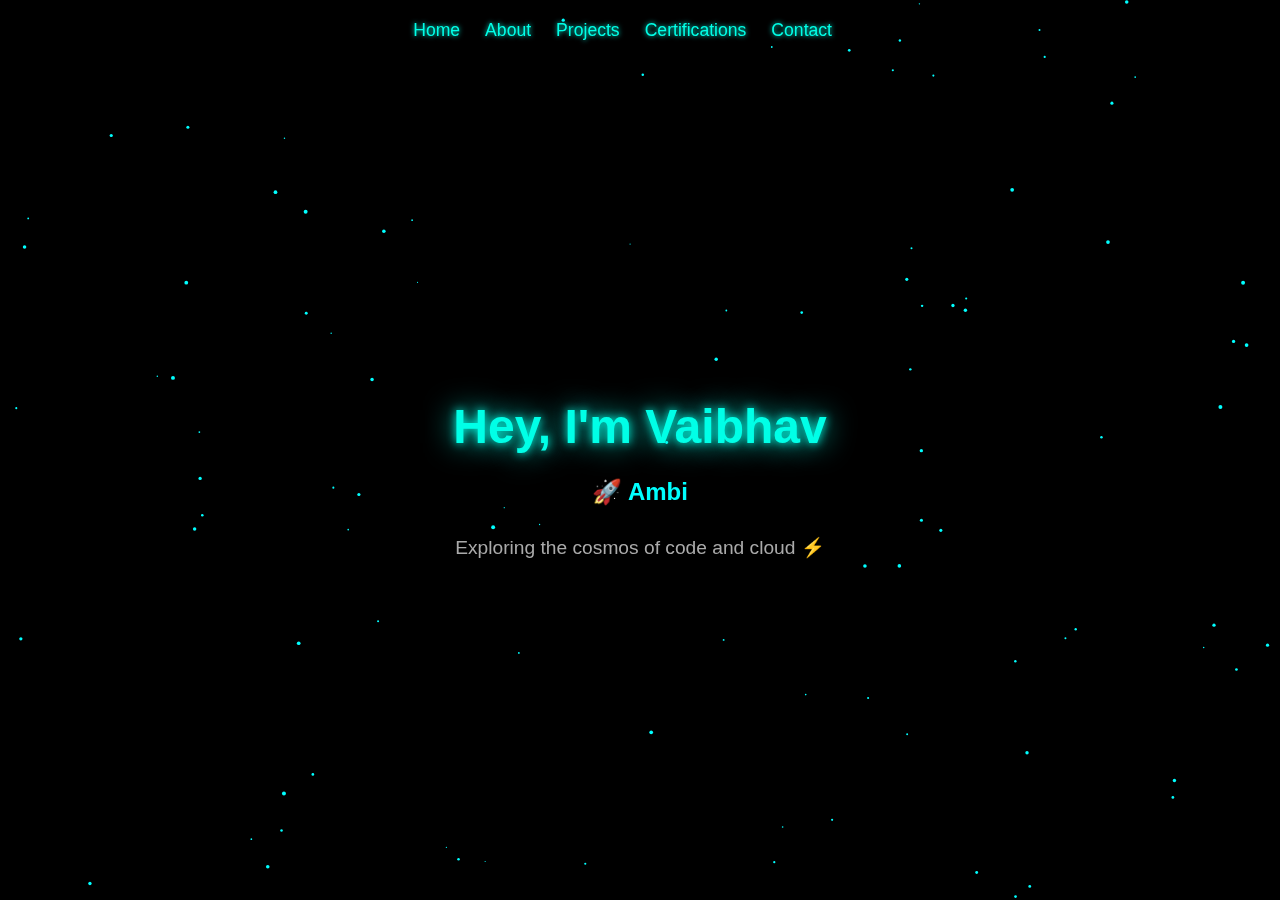
<file: index.html>
<!DOCTYPE html>
<html lang="en">
<head>
  <meta charset="UTF-8">
  <meta name="viewport" content="width=device-width, initial-scale=1">
  <title>Vaibhav | SpaceTech Portfolio 🚀</title>
  <link rel="stylesheet" href="style.css">

  <script src="js/gsap.min.js"></script>
  <script src="js/particles.min.js"></script>
  <script src="js/main.js" defer></script>
</head>
<body>

  <!-- Animated Particle Background -->
  <div id="particles-js"></div>
  <canvas id="starfield"></canvas>

  <!-- Landing Content -->
  <div class="hero">
        
    <h1 class="glow">Hey, I'm Vaibhav</h1>
    <h2 class="tagline">CSE Student 🚀 | AI & Ethical Hacking Enthusiast</h2>
    <p>Exploring the cosmos of code and cloud ⚡</p>
  </div>

</body>
<nav>
  <a href="Home.html">Home</a>
  <a href="about.html">About</a>
  <a href="projects.html">Projects</a>
  <a href="certifications.html">Certifications</a>
  <a href="contact.html">Contact</a>
</nav>


</html>
</file>
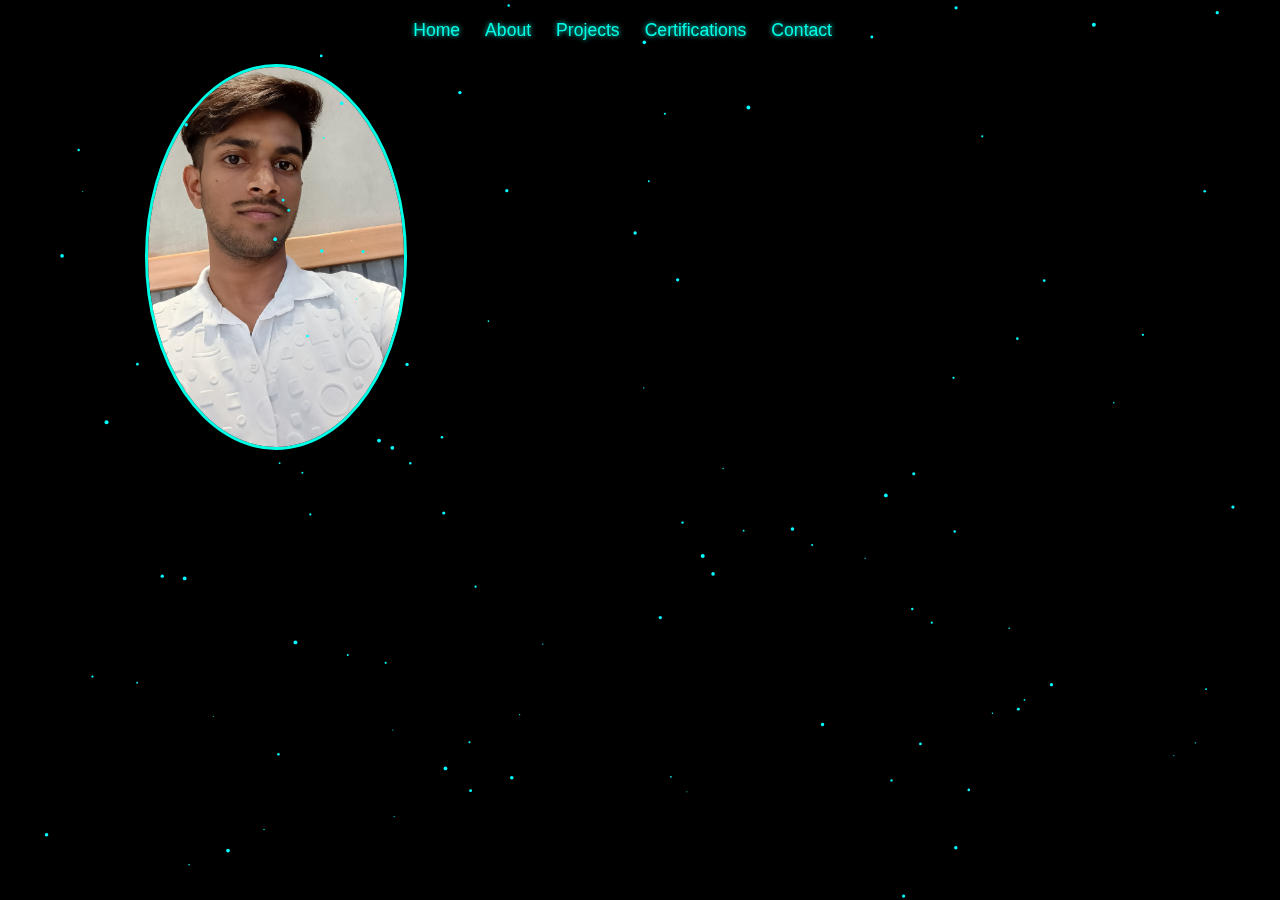
<file: about.html>
<!DOCTYPE html>
<html lang="en">
<head>
  <meta charset="UTF-8">
  <meta name="viewport" content="width=device-width, initial-scale=1">
  <title>About - Vaibhav 🚀</title>
  <link rel="stylesheet" href="style.css">
  <script src="js/gsap.min.js"></script>
  <script src="js/particles.min.js"></script>
  <script src="js/main.js" defer></script>
</head>
<body>
  <div id="particles-js"></div>
  <canvas id="starfield"></canvas>

  <div id="particles-js"></div>

  <div class="hero-about">
  <img src="images\IMG20250504121842.jpg" alt="Vaibhav" class="profile-pic">
  <div class="intro-text">
    <h1 class="glow"> Hi, I'm Vaibhav</h1>
    <p>🚀 I am a Second-year Computer Science student on a mission to turn curiosity into cutting-edge tech. Over the past year, I've explored AI, Machine Learning, Cybersecurity, and Data Science, building projects that sharpen both skill and vision.</p>
    <p>💻 From creating my personal portfolio to developing a College Library web app, I thrive on solving complex problems and making technology impactful.</p>
    <p>🌌 Inspired by innovators like Elon Musk & Stephen Hawking, I aim to craft solutions that push boundaries and challenge norms.</p>
  </div>
</div>
</body>
<nav>
  <a href="home.html">Home</a>
  <a href="about.html">About</a>
  <a href="projects.html">Projects</a>
  <a href="certifications.html">Certifications</a>
  <a href="contact.html">Contact</a>
</nav>

</html>
</file>
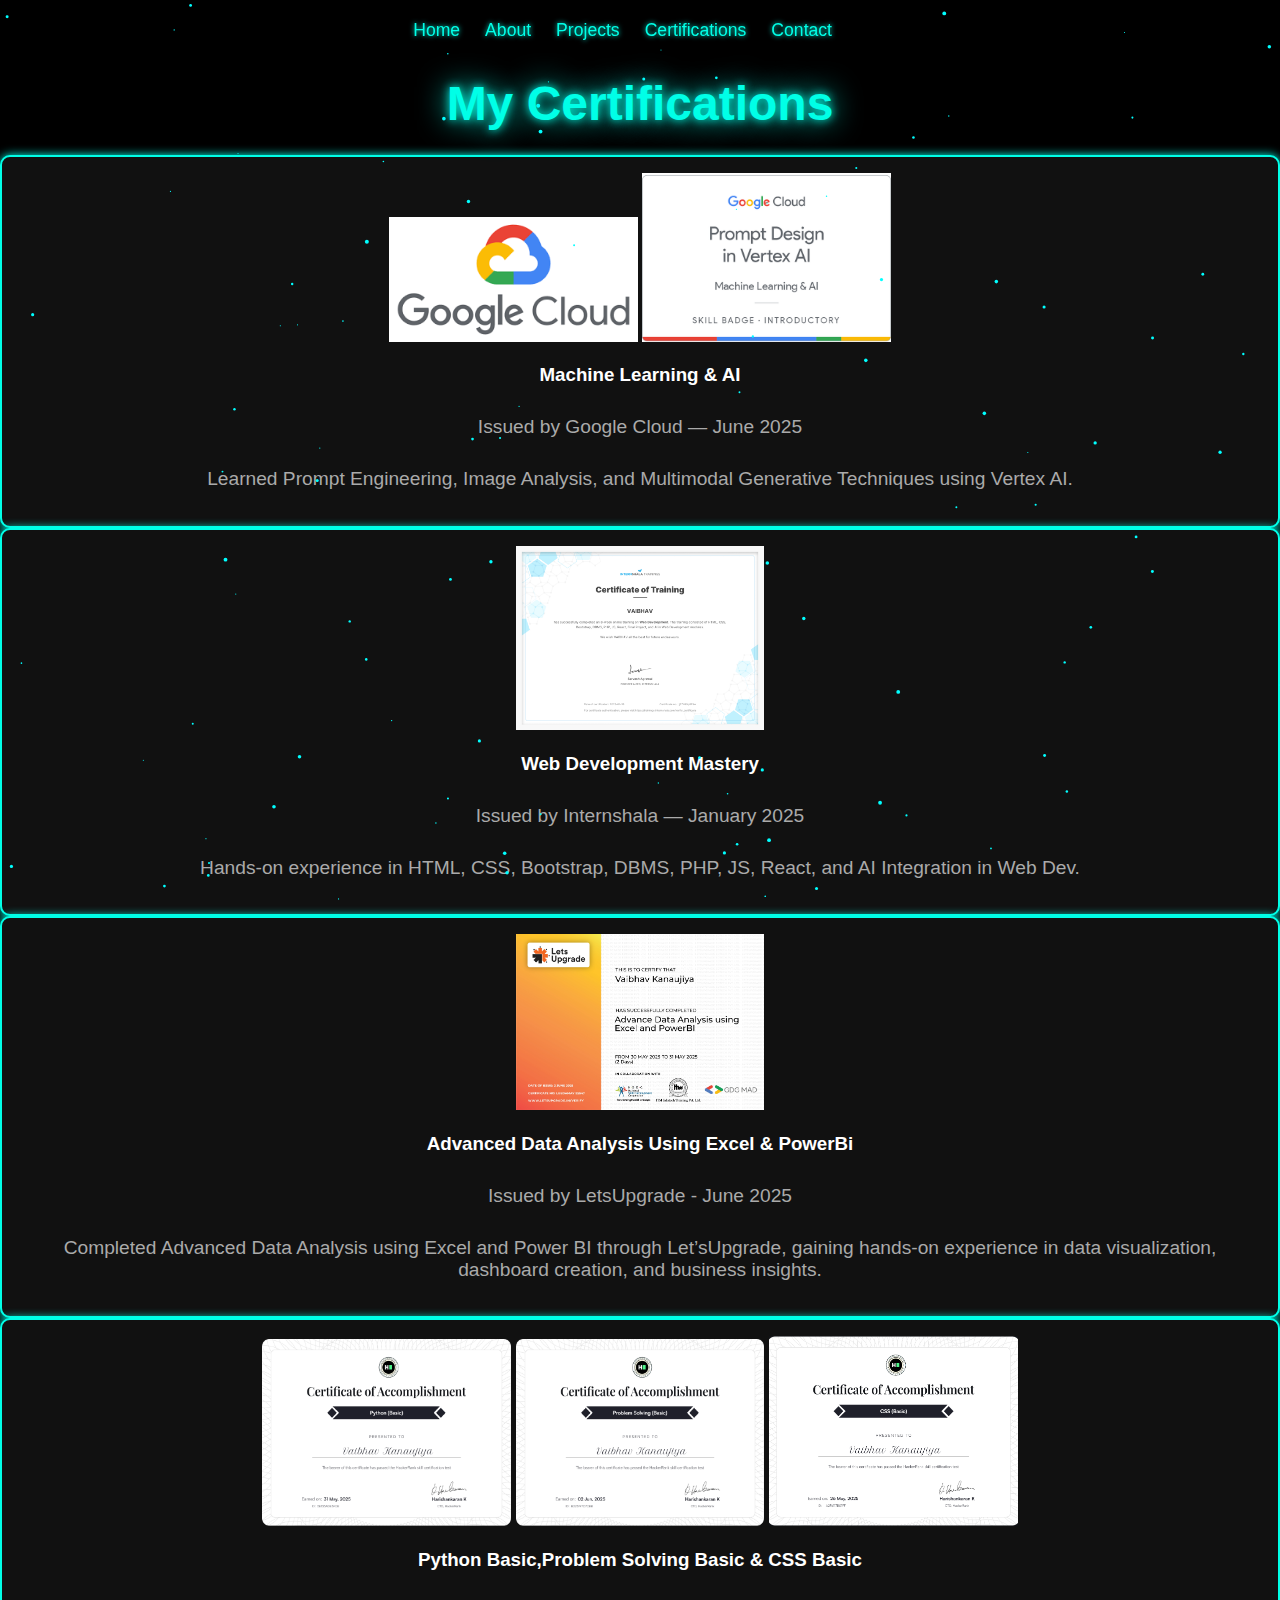
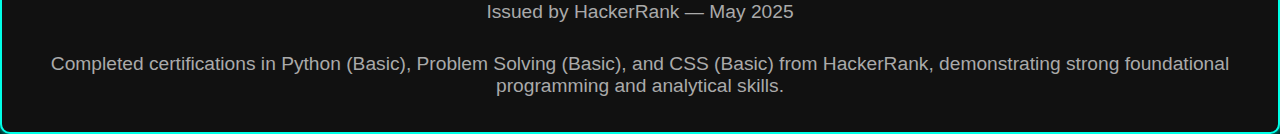
<file: certifications.html>
<!DOCTYPE html>
<html lang="en">
<head>
  <meta charset="UTF-8">
  <meta name="viewport" content="width=device-width, initial-scale=1">
  <title>My Certifications</title>
  <link rel="stylesheet" href="style.css">
  <script src="js/gsap.min.js"></script>
  <script src="js/particles.min.js"></script>
  <script src="js/main.js" defer></script>
</head>

<body>
  <div id="particles-js"></div>
  <canvas id="starfield"></canvas>

  <nav>
    <a href="index.html">Home</a>
    <a href="about.html">About</a>
    <a href="projects.html">Projects</a>
    <a href="certifications.html">Certifications</a>
    <a href="contact.html">Contact</a>
  </nav>

  <section class="cert-section">
  <h1 class="glow">My Certifications</h1>

  <div class="cert-container">

    <div class="cert-card">
      <img src="images/google cloud logo.png" alt="Google Cloud Logo" />
      <img src="images/image.png" alt="Google Certificate Badge" />
      <h3>Machine Learning & AI</h3>
      <p>Issued by Google Cloud — June 2025</p>
      <p>Learned Prompt Engineering, Image Analysis, and Multimodal Generative Techniques using Vertex AI.</p>
    </div>

    <div class="cert-card">
      <img src="images/MY Web Development Certificate - Copy.png" alt="Internshala Certificate" />
      <h3>Web Development Mastery</h3>
      <p>Issued by Internshala — January 2025</p>
      <p>Hands-on experience in HTML, CSS, Bootstrap, DBMS, PHP, JS, React, and AI Integration in Web Dev.</p>
    </div>

    <div class="cert-card">
      <img src="images/Advanced Data Analysis Using Excel and PowerBi_page-0001.jpg" alt="Data Analysis Certifiacte" />
      <h3>Advanced Data Analysis Using Excel & PowerBi</h3>
      <p>Issued by LetsUpgrade - June 2025</p>
      <p>Completed Advanced Data Analysis using Excel and Power BI through Let’sUpgrade, gaining hands-on experience in data visualization, dashboard creation, and business insights.  </p>
    </div>

    <div class="cert-card">
      <img src="images/Python Basic.png" alt="Python Basic,Problem Solving Basic,CSS Basic" />
      <img src="images/Problem Solving Basic.png" alt="Python Basic,Problem Solving Basic,CSS Basic" />
      <img src="images/CSS Basic.png" alt="Python Basic,Problem Solving Basic,CSS Basic" />
      <h3>Python Basic,Problem Solving Basic & CSS Basic</h3>
      <p>Issued by HackerRank — May 2025</p>
      <p>Completed certifications in Python (Basic), Problem Solving (Basic), and CSS (Basic) from HackerRank, demonstrating strong foundational programming and analytical skills.</p>
    </div>

  </div>
</section>

</body>
</html>
</file>
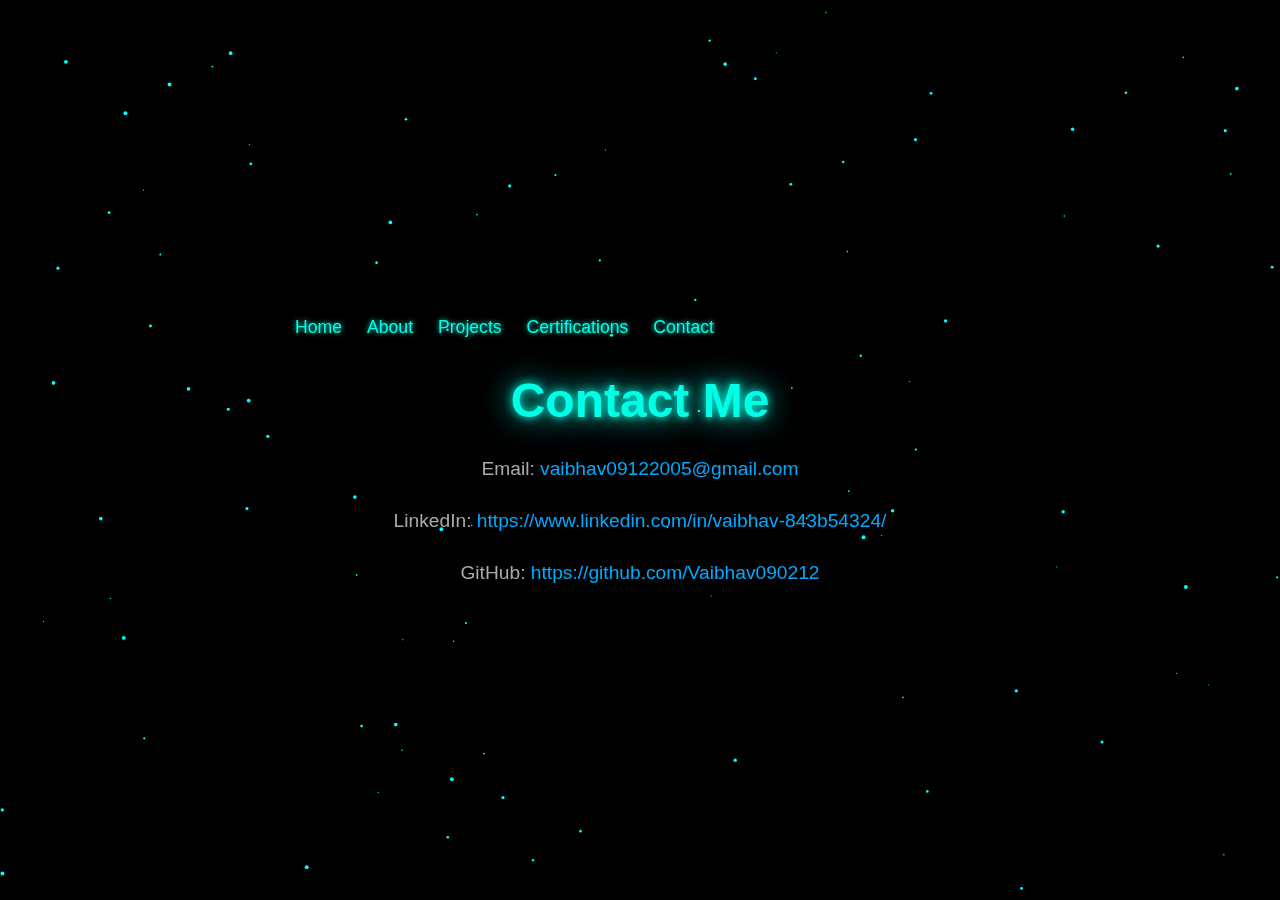
<file: contact.html>
<!DOCTYPE html>
<html lang="en">
<head>
  <meta charset="UTF-8">
  <meta name="viewport" content="width=device-width, initial-scale=1">
  <title>Contact Me</title>
  <link rel="stylesheet" href="style.css">
  <script src="js/gsap.min.js"></script>
  <script src="js/particles.min.js"></script>
  <script src="js/main.js" defer></script>
</head>
<body>

  <div id="particles-js"></div>
  <div class="hero">

    <nav>
  <a href="index.html">Home</a>
  <a href="about.html">About</a>
  <a href="projects.html">Projects</a>
  <a href="certifications.html">Certifications</a>
  <a href="contact.html">Contact</a>
</nav>
    
    <h1 class="glow">Contact Me</h1>
  <p>Email: <a href="mailto:vaibhav09122005@gmail.com" class="contact-link">vaibhav09122005@gmail.com</a></p>

<p>LinkedIn: <a href="https://www.linkedin.com/in/vaibhav-843b54324/" class="contact-link" target="_blank">https://www.linkedin.com/in/vaibhav-843b54324/</a></p>

<p>GitHub: <a href="https://github.com/Vaibhav090212" class="contact-link" target="_blank">https://github.com/Vaibhav090212</a></p>

</section>

  </div>
  <div id="particles-js"></div>
  <canvas id="starfield"></canvas>
</body>

</html>
</file>
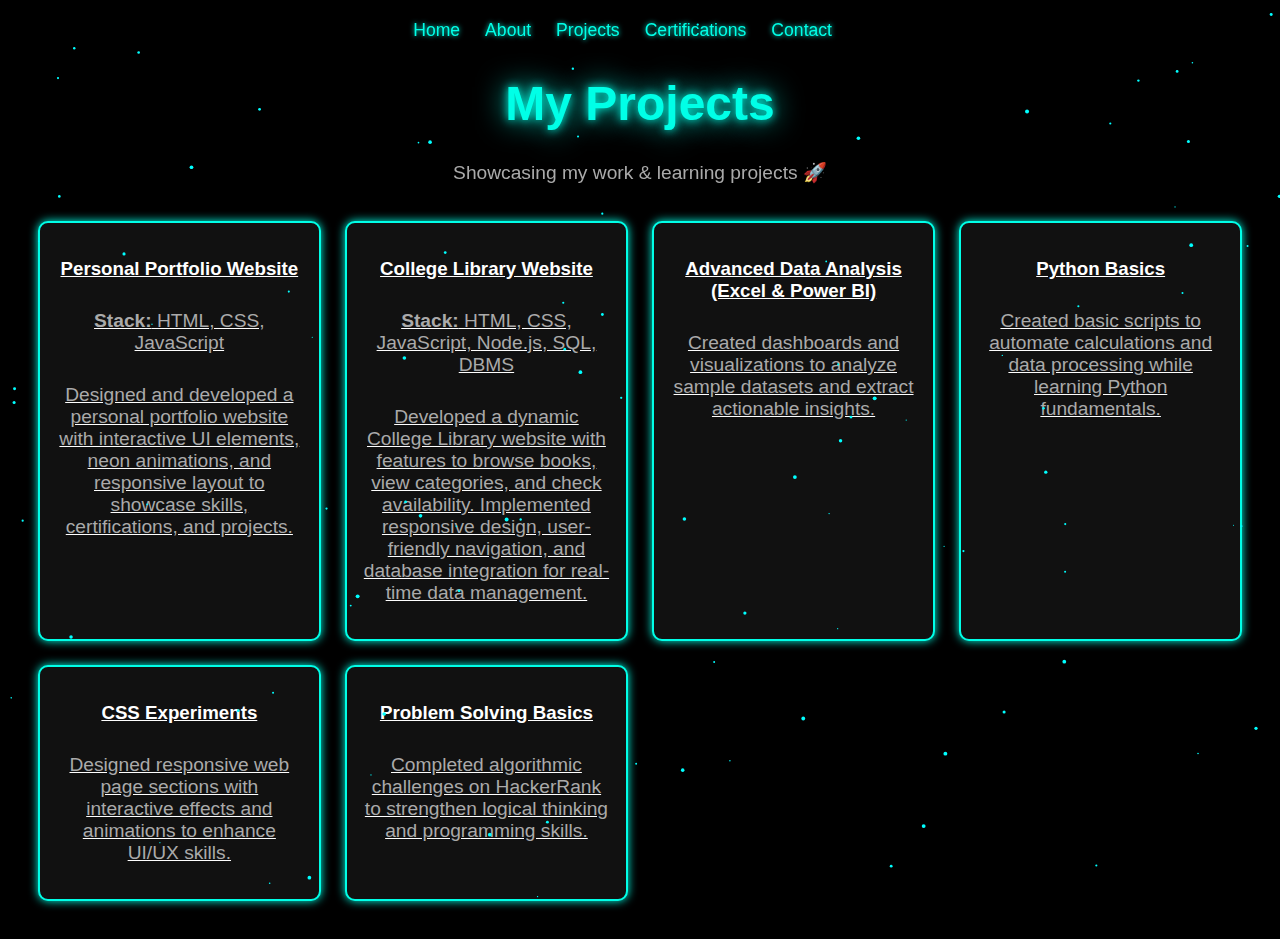
<file: projects.html>
<!DOCTYPE html>
<html lang="en">
<head>
  <meta charset="UTF-8">
  <meta name="viewport" content="width=device-width, initial-scale=1">
  <title>My Projects</title>
  <link rel="stylesheet" href="style.css">
  <script src="js/gsap.min.js"></script>
  <script src="js/particles.min.js"></script>
  <script src="js/main.js" defer></script>
</head>
<body>

  <!-- Particle & Starfield Background -->
  <div id="particles-js"></div>
  <canvas id="starfield"></canvas>

  <!-- Hero Section -->
  <div class="hero1">
    <h1 class="glow">My Projects</h1>
    <p>Showcasing my work & learning projects 🚀</p>
  </div>

  <!-- Projects Container -->
    <div class="cert-grid">

      <!-- Portfolio Project -->
      <a href="https://vaibhav090212.github.io/My-Portfolio-Website/index.html" target="_blank" class="cert-card">
        <h3>Personal Portfolio Website</h3>
        <p><strong>Stack:</strong> HTML, CSS, JavaScript</p>
        <p>Designed and developed a personal portfolio website with interactive UI elements, neon animations, and responsive layout to showcase skills, certifications, and projects.</p>
      </a>

      <!-- College Library Project -->
      <a href="http://127.0.0.1:5501/Home.HTML" target="_blank" class="cert-card">
        <h3>College Library Website</h3>
        <p><strong>Stack:</strong> HTML, CSS, JavaScript, Node.js, SQL, DBMS</p>
<p>Developed a dynamic College Library website with features to browse books, view categories, and check availability. Implemented responsive design, user-friendly navigation, and database integration for real-time data management.</p>


      <!-- Mini Project 4 -->
      <a href="https://github.com/yourusername/excel-powerbi-analysis" target="_blank" class="cert-card">
        <h3>Advanced Data Analysis (Excel & Power BI)</h3>
        <p>Created dashboards and visualizations to analyze sample datasets and extract actionable insights.</p>
      </a>

      <!-- Mini Project 1 -->
      <a href="https://github.com/yourusername/python-basics" target="_blank" class="cert-card">
        <h3>Python Basics</h3>
        <p>Created basic scripts to automate calculations and data processing while learning Python fundamentals.</p>
      </a>

      <!-- Mini Project 2 -->
      <a href="https://github.com/yourusername/css-experiments" target="_blank" class="cert-card">
        <h3>CSS Experiments</h3>
        <p>Designed responsive web page sections with interactive effects and animations to enhance UI/UX skills.</p>
      </a>

      <!-- Mini Project 3 -->
      <a href="https://github.com/yourusername/problem-solving-basic" target="_blank" class="cert-card">
        <h3>Problem Solving Basics</h3>
        <p>Completed algorithmic challenges on HackerRank to strengthen logical thinking and programming skills.</p>
      </a>
    </div>
  </div>
</body>

<!-- Navigation -->
<nav>
  <a href="index.html">Home</a>
  <a href="about.html">About</a>
  <a href="projects.html">Projects</a>
  <a href="certifications.html">Certifications</a>
  <a href="contact.html">Contact</a>
</nav>

</html>
</file>
<file: style.css>
body, html {
  margin: 0;
  padding: 0;
  height: auto;        /* allow page height to expand */
  min-height: 100%;    /* at least full viewport */
  background:black;
  color: #0ff;
  font-family: 'Orbitron', sans-serif;
  overflow-x: hidden;  /* horizontal scroll hidden */
  overflow-y: auto;    /* vertical scroll enabled */
  scroll-behavior: smooth;
}


canvas#starfield {
  position: fixed;
  top: 0; 
  left: 0;
  width: 100vw;
  height: 100vh;
  z-index: 0;
  pointer-events: none; /* FIX: allow clicks through canvas */
}


.neon {
  color: #00ffe7;
  font-size: 3rem;
  text-shadow: 0 0 5px #0ff, 0 0 15px #0ff, 0 0 25px #0ff;
  font-family: 'Orbitron', sans-serif;
}

.hero {
  position: absolute;
  top: 50%;
  left: 50%;
  transform: translate(-50%, -50%);
  text-align: center;
}

.glow {
  font-size: 3rem;
  color: #00ffe7;
  text-shadow: 0 0 10px #00ffe7, 0 0 30px #00ffe7;
}


@media (max-width: 768px) {
  .tagline {
    font-size: 1rem;
    white-space: normal;
    border: none;
    animation: none; /* disable typing */
    width: auto;     /* ensure text becomes visible */
  }
}


p {
  font-size: 1.2rem;
  margin-top: 30px;
  color: #aaa;
}

/* Particle canvas */
#particles-js {
  position: fixed;
  top: 0;
  left: 0;
  width: 100%;
  height: 100%;
  z-index: 0;
  pointer-events: none;
}
/* Cursor blinking */
.tagline::after {
  animation: blink 1s steps(2, start) infinite;
}

@keyframes typing {
  from { width: 0; }
  to { width: 100%; }
}

@keyframes blink-caret {
  from, to { border-color: transparent; }
  50% { border-color: #0ff; }
}

nav {
  position: absolute;
  right: 35%;
  top: 20px;
  display: flex;
  gap: 25px;
  z-index: 2;
}

nav a {
  color: #00ffe7;
  text-decoration: none;
  font-size: 1.1rem;
  text-shadow: 0 0 5px #00ffe7;
  transition: color 0.3s ease;
}

nav a:hover {
  color: #fff;
}






.hero-about {
  display: flex;
  align-items: flex-start;
  justify-content: center;
  flex-wrap: wrap;
  gap: 2rem;
  margin-top: 2rem;
  text-align: center;
  max-height: 100vh;    /* ensure it never exceeds viewport */
  overflow: hidden;     /* cut off excess */


}

/* Profile Image Neon Pulse + Hover */
.profile-pic {
  width: 360px;
  height: 380px;
  border-radius: 50%;
  border: 3px solid #00ffe7;
  object-fit: cover;
  animation: neonPulse 2.5s infinite alternate;
  transition: transform 0.4s ease, box-shadow 0.4s ease;
  margin-top: 2rem;
}

.profile-pic:hover {
  transform: scale(1.08);
  box-shadow: 0 0 40px #00ffe7, 0 0 60px #00ffe7, 0 0 80px #00ffe7;
}

@keyframes neonPulse {
  0% {
    box-shadow: 0 0 20px #00ffe7, 0 0 35px #00ffe7, 0 0 50px #00ffe7;
    transform: scale(1);
  }
  50% {
    box-shadow: 0 0 25px #00ffe7, 0 0 45px #00ffe7, 0 0 65px #00ffe7;
    transform: scale(1.03);
  }
  100% {
    box-shadow: 0 0 20px #00ffe7, 0 0 35px #00ffe7, 0 0 50px #00ffe7;
    transform: scale(1);
  }
}

/* Intro Text Styling */
.intro-text {
  max-width: 600px;
  opacity: 0;
  animation: textFadeIn 1.5s forwards;
  margin-right: 6rem;
}

.intro-text p {
  font-size: 1.2rem;
  color: #ccc;
  margin: 0.8rem 0;
  line-height: 1.5;
}

/* Glowing Heading */
.intro-text h1.glow {
  font-size: 3rem;
  color: #00ffe7;
  text-shadow: 0 0 10px #00ffe7, 0 0 30px #00ffe7;
  opacity: 0;
  animation: textFadeIn 1.5s forwards;
}

/* Fade-In Animations with Delay for Paragraphs */
.fade-in {
  opacity: 0;
  animation: textFadeIn 1.5s forwards;
}

.fade-in.delay-1 {
  animation-delay: 0.5s;
}

.fade-in.delay-2 {
  animation-delay: 1s;
}

/* Keyframes */
@keyframes textFadeIn {
  from { opacity: 0; transform: translateY(15px); }
  to { opacity: 1; transform: translateY(0); }
}









/* ===========================================================
   ✅ PROJECTS SECTION
   =========================================================== */

.projects-grid-container {
  max-width: 1200px;
  margin: 2rem auto;
  padding: 1rem;
  position: relative;
  z-index: 2; /* content above background */
}

.hero1 {
  position: sticky; 
  text-align: center;
}

.projects-grid {
  display: grid;
  grid-template-columns: repeat(auto-fit, minmax(280px, 1fr));
  gap: 1.5rem;
  margin: 1rem 0;
}

.project-card {
  background: #111;
  border: 2px solid #00ffe7;
  border-radius: 10px;
  padding: 1rem;
  box-shadow: 0 0 10px #00ffe7;
  transition: transform 0.3s ease, box-shadow 0.3s ease;
  text-align: center;
  color: #fff;
  text-decoration: none; /* removes underline for links */
  display: block;        /* ensures link fills card */
}

.project-card:hover {
  transform: translateY(-5px);
  box-shadow: 0 0 20px #00ffe7;
}

/* Optional: project images inside cards */
.project-card img {
  max-width: 80px;
  height: auto;
  display: block;
  margin: 0.5rem auto;
}



/* ===========================================================
   ✅ CERTIFICATIONS SECTION (Only This Part Updated)
   =========================================================== */

.cert-grid-container {
  max-width: 1200px;
  margin: 2rem auto;
  padding: 1rem;
  position: relative;
  z-index: 2; /* ensures content above background */
}

h1 {
  text-align: center;
  color: #00ffe7;
  text-shadow: 0 0 10px #00ffe7;
  margin-bottom: 1.5rem;
  margin-top: 2cm;
}

/* Scrollable Certification Section */
.cert-scrollable {
  max-height: 80vh;         /* enables internal scroll */
  overflow-y: auto;
  padding-right: 8px;       /* space for scrollbar */
}

/* Custom scrollbar for certs */
.cert-scrollable::-webkit-scrollbar {
  width: 8px;
}
.cert-scrollable::-webkit-scrollbar-track {
  background: #111;
}
.cert-scrollable::-webkit-scrollbar-thumb {
  background: #00ffe7;
  border-radius: 4px;
  box-shadow: 0 0 5px #00ffe7;
}

.cert-grid {
  display: grid;
  grid-template-columns: repeat(auto-fit, minmax(280px, 1fr));
  margin: 1cm;
  gap: 1.5rem;
}

img {
  max-width: 20%;
  height: 20%;
  display: interal-block;
  margin: auto;
}


.cert-card {
  background: #111;
  border: 2px solid #00ffe7;
  border-radius: 10px;
  padding: 1rem;
  box-shadow: 0 0 10px #00ffe7;
  transition: transform 0.3s ease, box-shadow 0.3s ease;
  text-align: center;
  color: #fff;
}

.cert-card:hover {
  transform: translateY(-5px);
  box-shadow: 0 0 20px #00ffe7;
}

/* ===========================================================
   CONTACT LINKS (Unchanged)
   =========================================================== */

.contact-link {
  color: #00aaff;
  text-decoration: none;
  transition: color 0.3s ease, text-shadow 0.3s ease;
}

.contact-link:hover {
  color: #66ccff;
  text-shadow: 0 0 10px #00ffff;
}

.contact-link:visited {
  color: #8000ff;
  text-shadow: 0 0 10px #8000ff;
}

.contact-link:active {
  color: #ff6600;
  text-shadow: 0 0 15px #ff6600;
}




/* ===========================================================
   ✅ RESPONSIVE FIXES
   =========================================================== */

@media (max-width: 1024px) {
  nav {
    right: 20%;
  }
}

@media (max-width: 768px) {
  /* Navbar stacks vertically on smaller screens */
  nav {
    position: static;
    display: flex;
    flex-wrap: wrap;
    justify-content: center;
    gap: 15px;
    background: rgba(0, 0, 0, 0.6);
    padding: 10px 0;
    text-align: center;
  }

  nav a {
    font-size: 1rem;
  }

  /* Hero text scales */
  .hero {
    position: relative;
    top: auto;
    left: auto;
    transform: none;
    padding: 80px 20px;
  }

  .glow {
    font-size: 2rem;
  }

  .tagline {
    font-size: 1rem;
    white-space: normal;
    border: none;
    animation: none; /* stop typing effect on small screens */
  }

  p {
    font-size: 1rem;
  }

  /* Profile image shrinks */
  .profile-pic {
    width: 220px;
    height: 220px;
    margin: 1rem auto;
  }

  .intro-text {
    margin: 1rem;
    text-align: center;
  }

  /* Projects and Certifications grid adjusts */
  .projects-grid, .cert-grid {
    grid-template-columns: repeat(auto-fit, minmax(200px, 1fr));
    margin: 0.5rem;
  }

  img {
    max-width: 80%;
    height: auto;
  }

  h1 {
    margin-top: 1.5rem;
    font-size: 1.8rem;
  }
}

@media (max-width: 480px) {
  nav a {
    font-size: 0.9rem;
  }

  .glow {
    font-size: 1.8rem;
  }

  .tagline {
    font-size: 0.9rem;
  }

  .project-card, .cert-card {
    padding: 0.8rem;
  }
}
</file>
